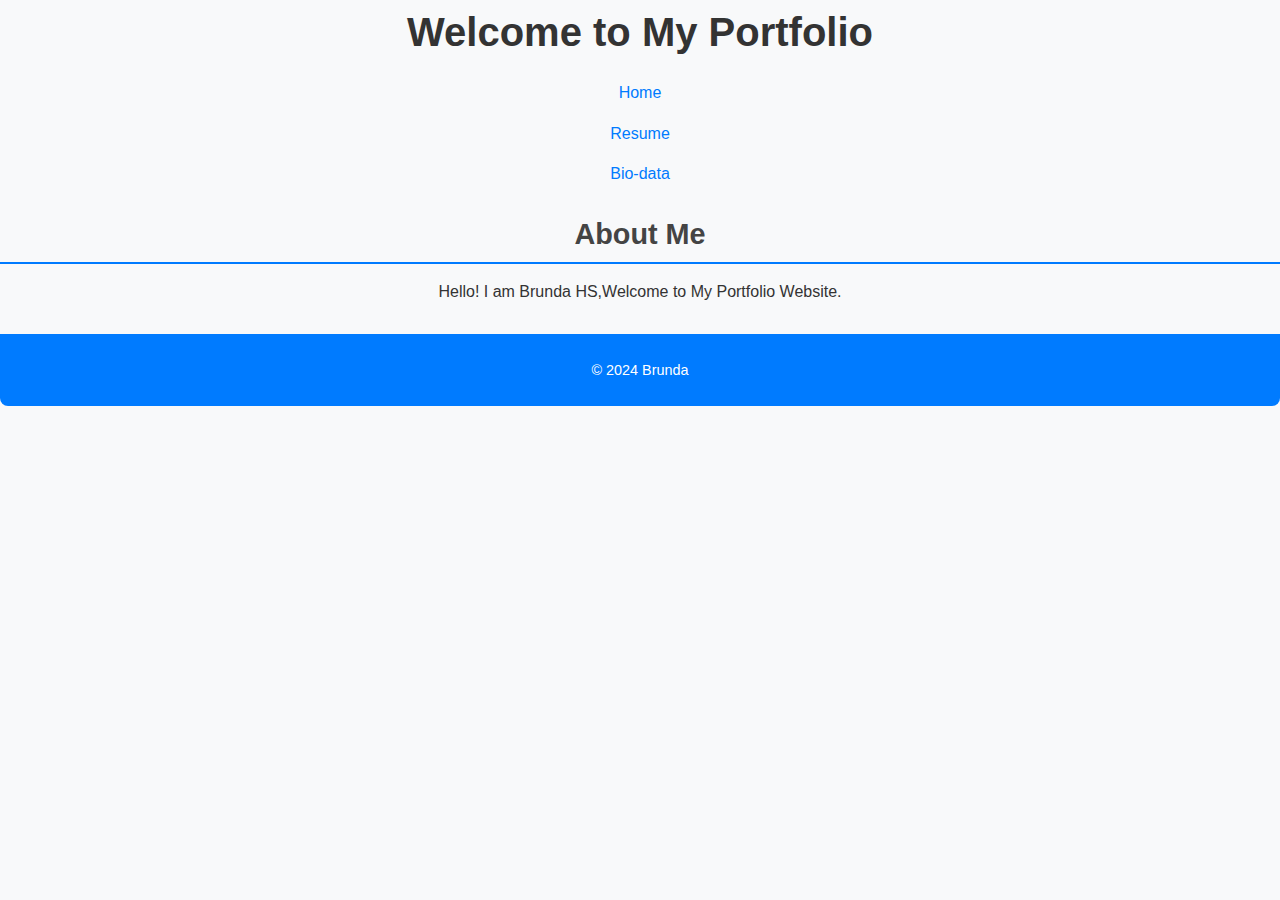
<file: index.html>
<!DOCTYPE html>
<html lang="en">
<head>
    <meta charset="UTF-8">
    <meta name="viewport" content="width=device-width, initial-scale=1.0">
    <title>Portfolio</title>
    <link rel="stylesheet" href="style.css">
</head>
<body>
    <header>
        <h1>Welcome to My Portfolio</h1>
        <nav>
            <ul>
                <li><a href="index.html">Home</a></li>
                <li><a href="resume.html">Resume</a></li>
                <li><a href="bio.html">Bio-data</a></li>
            </ul>
        </nav>
    </header>
    <main>
        <section>
            <h2 style="text-align:center">About Me</h2>
            <p style="text-align:center">Hello! I am Brunda HS,Welcome to My Portfolio Website.</p>
        </section>
    </main>
    <footer>
        <p>&copy; 2024 Brunda</p>
    </footer>
</body>
</html>
</file>
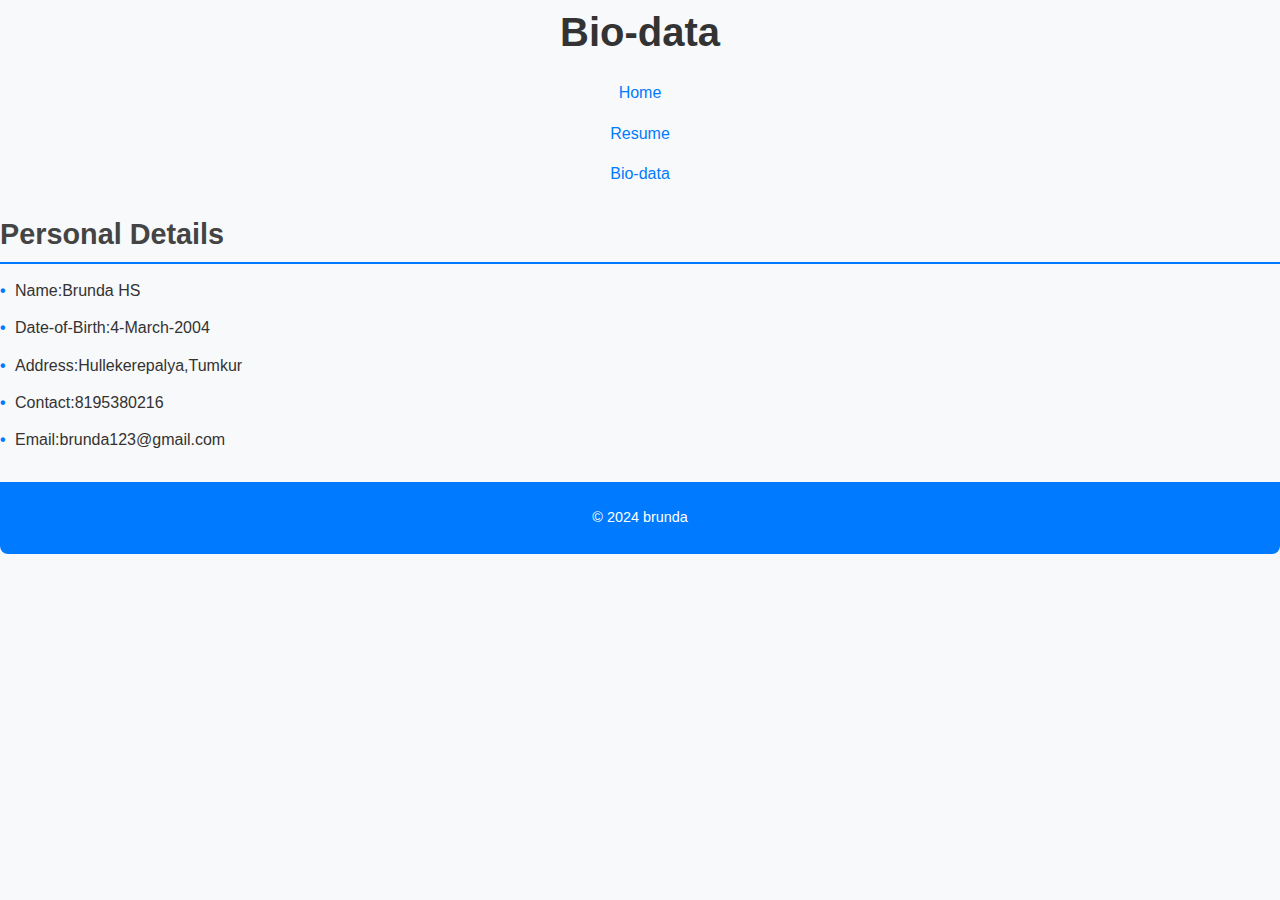
<file: bio.html>
<!DOCTYPE html>
<html lang="en">
<head>
    <meta charset="UTF-8">
    <meta name="viewport" content="width=device-width, initial-scale=1.0">
    <title>Bio-data</title>
    <link rel="stylesheet" href="style.css">
</head>
<body>
    <header>
        <h1 >Bio-data</h1>
        <nav>
            <ul>
                <li ><a href="index.html">Home</a></li>
                <li ><a href="resume.html">Resume</a></li>
                <li ><a href="bio.html">Bio-data</a></li>
            </ul>
        </nav>
    </header>
    <main>
        <section>
            <h2 style=>Personal Details</h2>
            <ul>
                <li>Name:Brunda HS</li>
                <li >Date-of-Birth:4-March-2004</li>
                <li>Address:Hullekerepalya,Tumkur</li>
                <li >Contact:8195380216</li>
                <li >Email:brunda123@gmail.com</li>
            </ul>
                            </section>
    </main>
    <footer>
        <p>&copy; 2024 brunda</p>
    </footer>
</body>
</html>
</file>
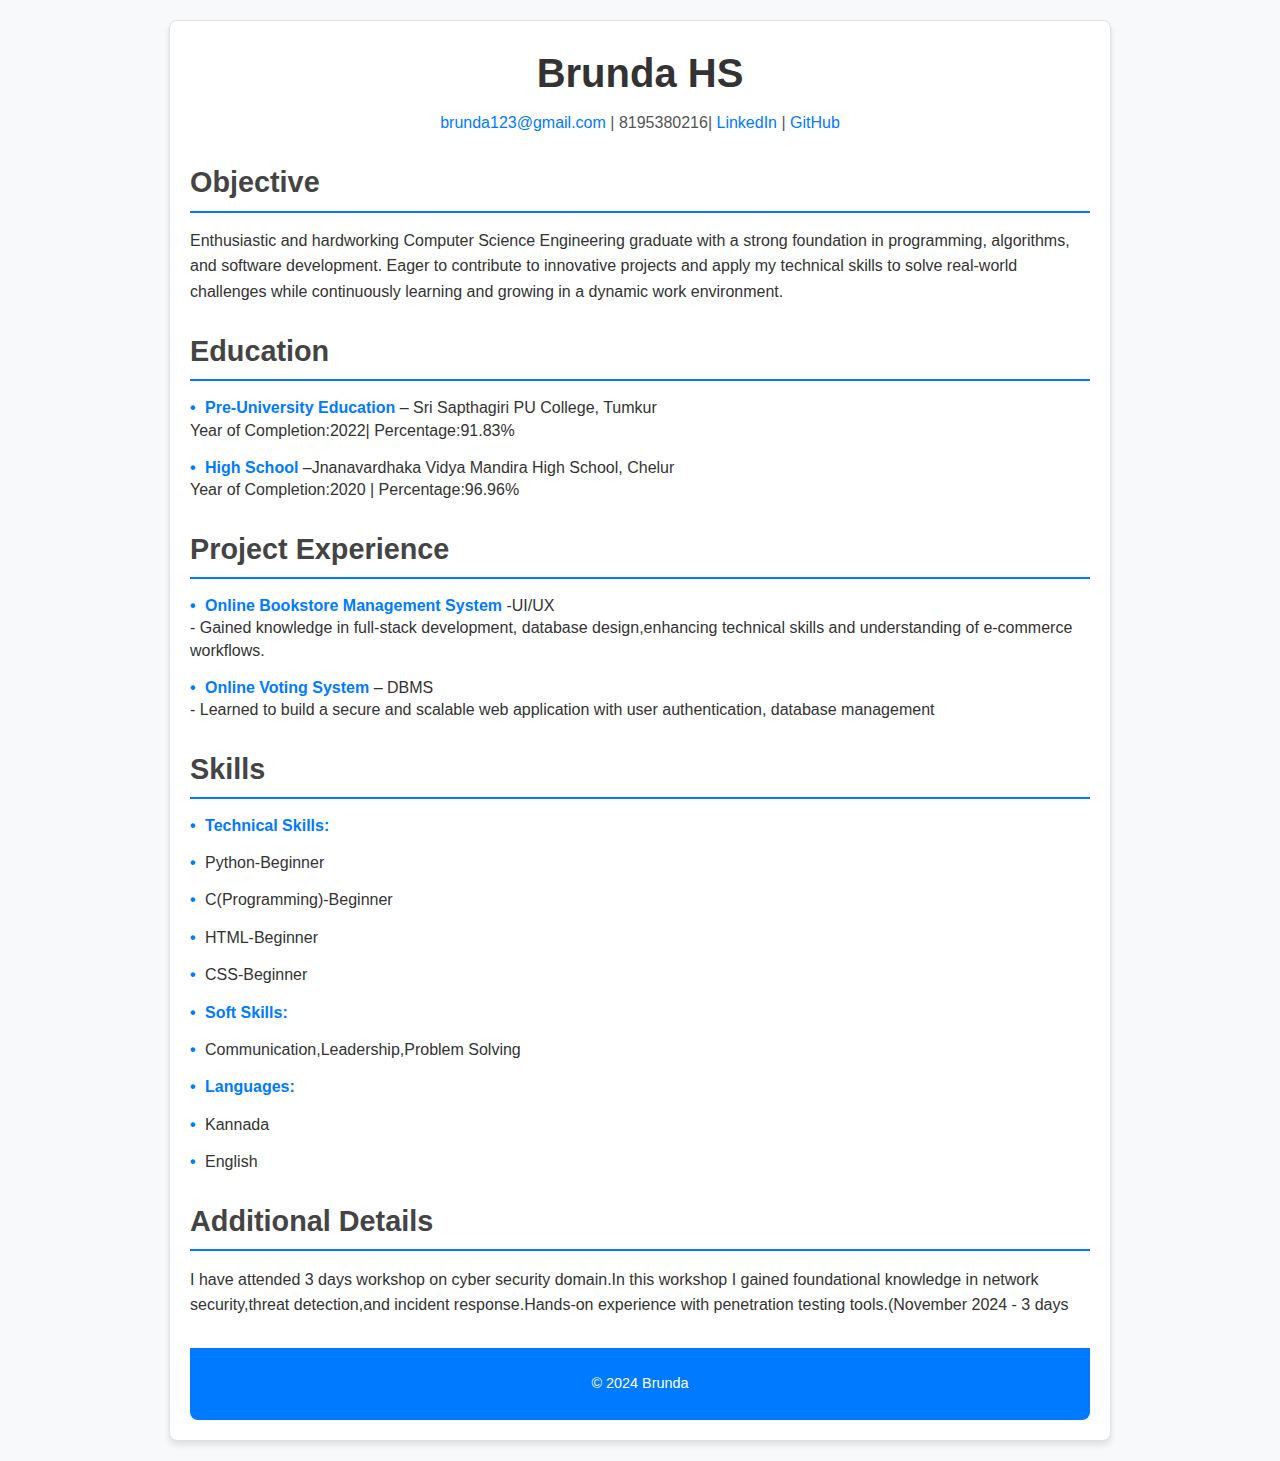
<file: resume.html>
<!DOCTYPE html>
<html lang="en">
<head>
    <meta charset="UTF-8">
    <meta name="viewport" content="width=device-width, initial-scale=1.0">
    <title>Resume - Brunda</title>
    <link rel="stylesheet" href="style.css">
</head>
<body>
    <div class="resume-container">
        <header>
            <h1>Brunda HS</h1>
            <p>
                <a href="mailto:your.brunda123@gmail.com">brunda123@gmail.com</a> | 
                8195380216| 
                <a href="https://linkedin.com/in/yourprofile" target="_blank">LinkedIn</a> | 
                <a href="https://github.com/yourprofile" target="_blank">GitHub</a>
            </p>
        </header>
        <main>
            <section class="objective">
                <h2>Objective</h2>
                <p>
                    Enthusiastic and hardworking Computer Science Engineering graduate with a strong foundation in programming, algorithms, and software development. Eager to contribute to innovative projects and apply my technical skills to solve real-world challenges while continuously learning and growing in a dynamic work environment.
                </p>
            </section>
            <section class="education">
                <h2>Education</h2>
                <ul>
                    <li>
                        <strong>Pre-University Education </strong> – Sri Sapthagiri PU College, Tumkur <br>
                        Year of Completion:2022| Percentage:91.83%
                    </li>
                    <li>
                        <strong>High School</strong> –Jnanavardhaka Vidya Mandira High School, Chelur<br>
                        Year of Completion:2020 | Percentage:96.96%
                    </li>
                </ul>
            </section>
             <section class="experience">
                <h2>Project Experience</h2>
                <ul>
                    <li>
                        <strong>Online Bookstore Management System</strong> -UI/UX<br>
                         
                        - Gained knowledge in full-stack development, database design,enhancing technical skills and understanding of e-commerce workflows.
                      <br>
                    </li>
                    <li>
                        <strong>Online Voting System</strong> – DBMS <br>
                    
                        - Learned to build a secure and scalable web application with user authentication, database management <br></li>
                </ul>
            </section>
            <section class="skills">
                <h2>Skills</h2>
                <ul>
                    <li><strong>Technical Skills:</strong><li>Python-Beginner </li><li>C(Programming)-Beginner</li><li>HTML-Beginner </li><li>CSS-Beginner</li> 
                                                            </li>
                    <li><strong>Soft Skills:</strong><li> Communication,Leadership,Problem Solving</li></li>
                    <li><strong>Languages:</strong><li>Kannada</li><li>English</li></li>
                </ul>
            </section>
            <section class="certifications">
                <h2>Additional Details</h2>
                <ul>
                     I have attended 3 days workshop on cyber security domain.In this workshop I gained foundational knowledge in network security,threat
 detection,and incident response.Hands-on experience with penetration testing tools.(November 2024 - 3 days
                </ul>
            </section>
            
        </main>
        <footer>
            <p>&copy; 2024 Brunda</p>
        </footer>
    </div>
</body>
</html>
</file>
<file: style.css>
/* General Styling */
body {
    font-family: Arial, sans-serif;
    line-height: 1.6;
    margin: 0;
    padding: 0;
    background-color: #f8f9fa;
    color: #333;
}

.resume-container {
    width: 80%;
    max-width: 900px;
    margin: 20px auto;
    padding: 20px;
    background: #ffffff;
    border: 1px solid #e0e0e0;
    border-radius: 8px;
    box-shadow: 0 4px 6px rgba(0, 0, 0, 0.1);
}

/* Header */
header {
    text-align: center;
    margin-bottom: 20px;
}

header h1 {
    font-size: 2.5em;
    margin: 0;
    color: #333333;
}

header p {
    margin: 5px 0;
    font-size: 1em;
    color: #555555;
}

header a {
    color: #007bff;
    text-decoration: none;
}

header a:hover {
    text-decoration: underline;
}

/* Section Titles */
h2 {
    font-size: 1.8em;
    color: #444444;
    border-bottom: 2px solid #007bff;
    padding-bottom: 5px;
    margin-bottom: 15px;
    font-weight: 600;
}

/* Lists */
ul {
    list-style: none;
    padding: 0;
}

ul li {
    margin-bottom: 15px;
}

ul li strong {
    font-weight: bold;
    color: #007bff;
}

/* Section Content */
section p {
    margin: 5px 0;
}

section ul li {
    line-height: 1.4;
}

section ul li:before {
    content: "• ";
    color: #007bff;
    font-weight: bold;
    margin-right: 5px;
}

/* Footer */
footer {
    text-align: center;
    margin-top: 30px;
    padding: 10px 0;
    background: #007bff;
    color: #ffffff;
    font-size: 0.9em;
    border-radius: 0 0 8px 8px;
}

/* Responsive Design */
@media (max-width: 768px) {
    .resume-container {
        width: 90%;
        padding: 15px;
    }

    header h1 {
        font-size: 2em;
    }

    h2 {
        font-size: 1.5em;
    }
}
</file>
